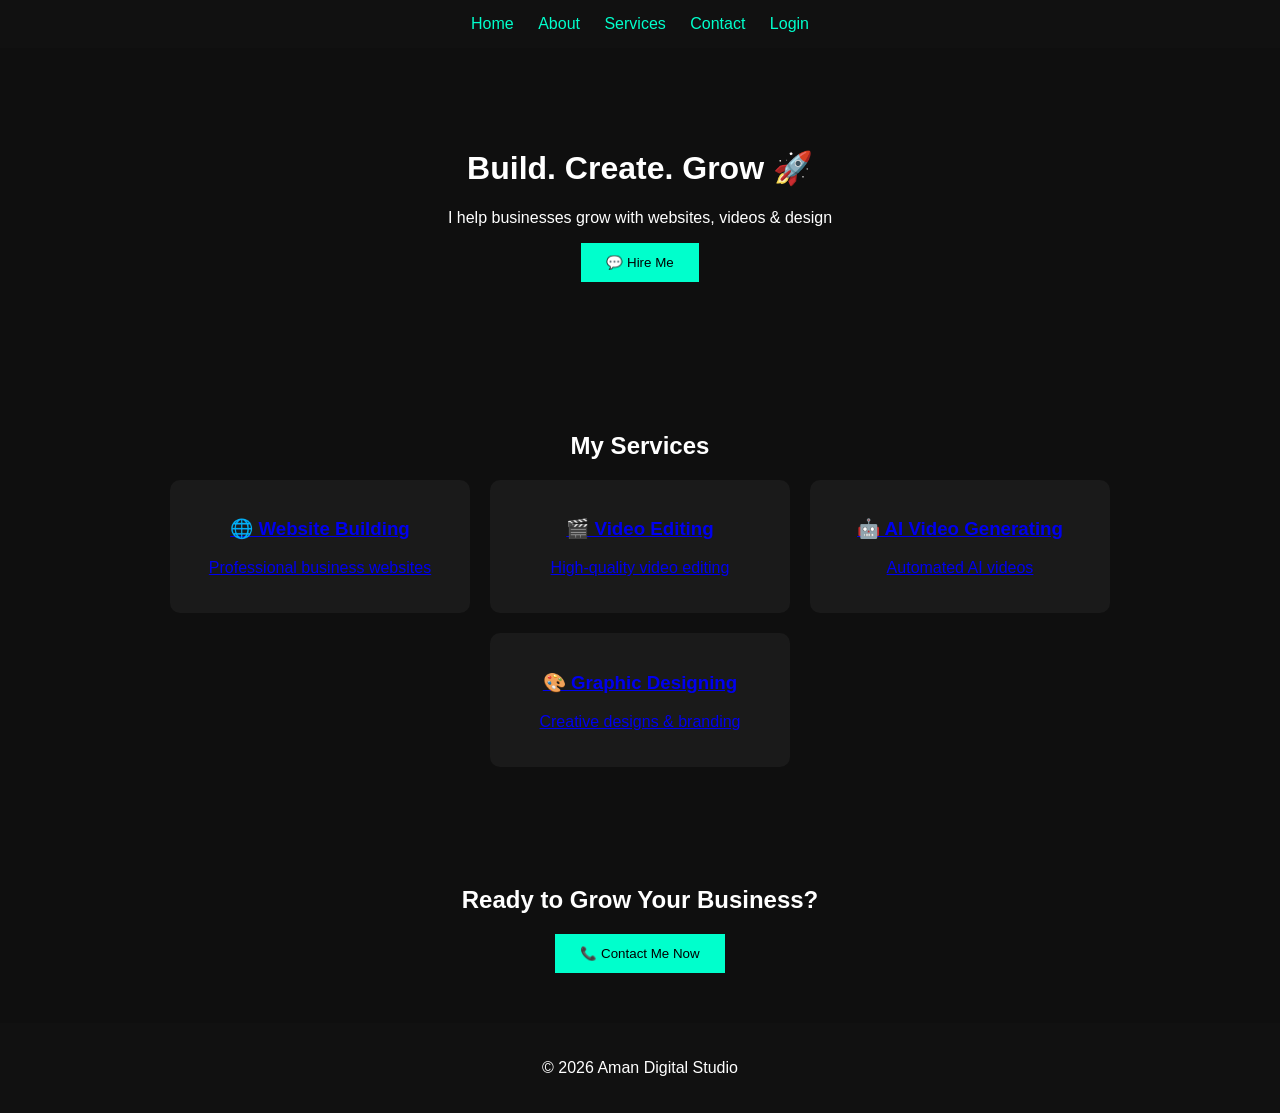
<file: index.html>
<!DOCTYPE html>
<html>
<head>
<title>Aman Digital Studio</title>
<link rel="stylesheet" href="style.css">
<meta name="viewport" content="width=device-width, initial-scale=1.0">
</head>

<body>

<nav>
  <a href="index.html">Home</a>
  <a href="about.html">About</a>
  <a href="services.html">Services</a>
  <a href="contact.html">Contact</a>
  <a href="login.html">Login</a>
</nav>

<div class="hero">
  <h1>Build. Create. Grow 🚀</h1>
  <p>I help businesses grow with websites, videos & design</p>

  <a href="https://wa.me/919306437024">
    <button class="btn">💬 Hire Me</button>
  </a>
</div>

<div class="section">
  <h2>My Services</h2>

  <div class="cards">

    <a href="website.html"><div class="card">
      <h3>🌐 Website Building</h3>
      <p>Professional business websites</p>
    </div></a>

    <a href="editing.html"><div class="card">
      <h3>🎬 Video Editing</h3>
      <p>High-quality video editing</p>
    </div></a>

    <a href="ai.html"><div class="card">
      <h3>🤖 AI Video Generating</h3>
      <p>Automated AI videos</p>
    </div></a>

    <a href="design.html"><div class="card">
      <h3>🎨 Graphic Designing</h3>
      <p>Creative designs & branding</p>
    </div></a>

  </div>
</div>

<!-- CTA -->
<div class="section">
  <h2>Ready to Grow Your Business?</h2>

  <a href="https://wa.me/919306437024">
    <button class="btn">📞 Contact Me Now</button>
  </a>
</div>

<!-- FOOTER -->
<footer>
  <p>© 2026 Aman Digital Studio</p>
</footer>

</body>
</html>
</file>
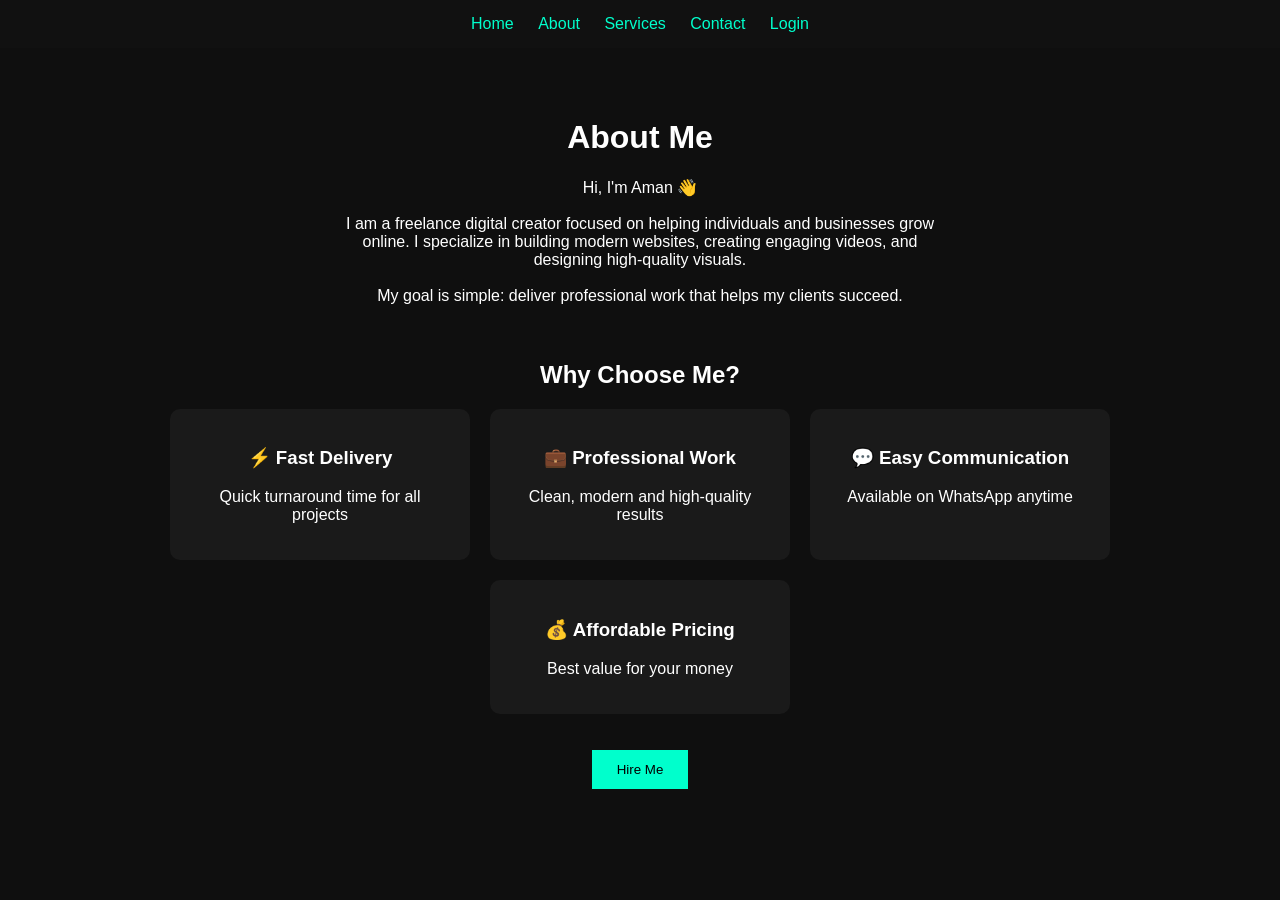
<file: about.html>
<!DOCTYPE html>
<html>
<head>
<title>About</title>
<link rel="stylesheet" href="style.css">
<meta name="viewport" content="width=device-width, initial-scale=1.0">
</head>

<body>

<nav>
  <a href="index.html">Home</a>
  <a href="about.html">About</a>
  <a href="services.html">Services</a>
  <a href="contact.html">Contact</a>
  <a href="login.html">Login</a>
</nav>

<div class="section">
  <h1>About Me</h1>

  <p style="max-width:600px;margin:auto;">
    Hi, I'm Aman 👋<br><br>
    I am a freelance digital creator focused on helping individuals and businesses grow online.
    I specialize in building modern websites, creating engaging videos, and designing high-quality visuals.
    <br><br>
    My goal is simple: deliver professional work that helps my clients succeed.
  </p>

  <br><br>

  <h2>Why Choose Me?</h2>

  <div class="cards">

    <div class="card">
      <h3>⚡ Fast Delivery</h3>
      <p>Quick turnaround time for all projects</p>
    </div>

    <div class="card">
      <h3>💼 Professional Work</h3>
      <p>Clean, modern and high-quality results</p>
    </div>

    <div class="card">
      <h3>💬 Easy Communication</h3>
      <p>Available on WhatsApp anytime</p>
    </div>

    <div class="card">
      <h3>💰 Affordable Pricing</h3>
      <p>Best value for your money</p>
    </div>

  </div>

  <br><br>

  <a href="contact.html">
    <button class="btn">Hire Me</button>
  </a>

</div>

</body>
</html>
</file>
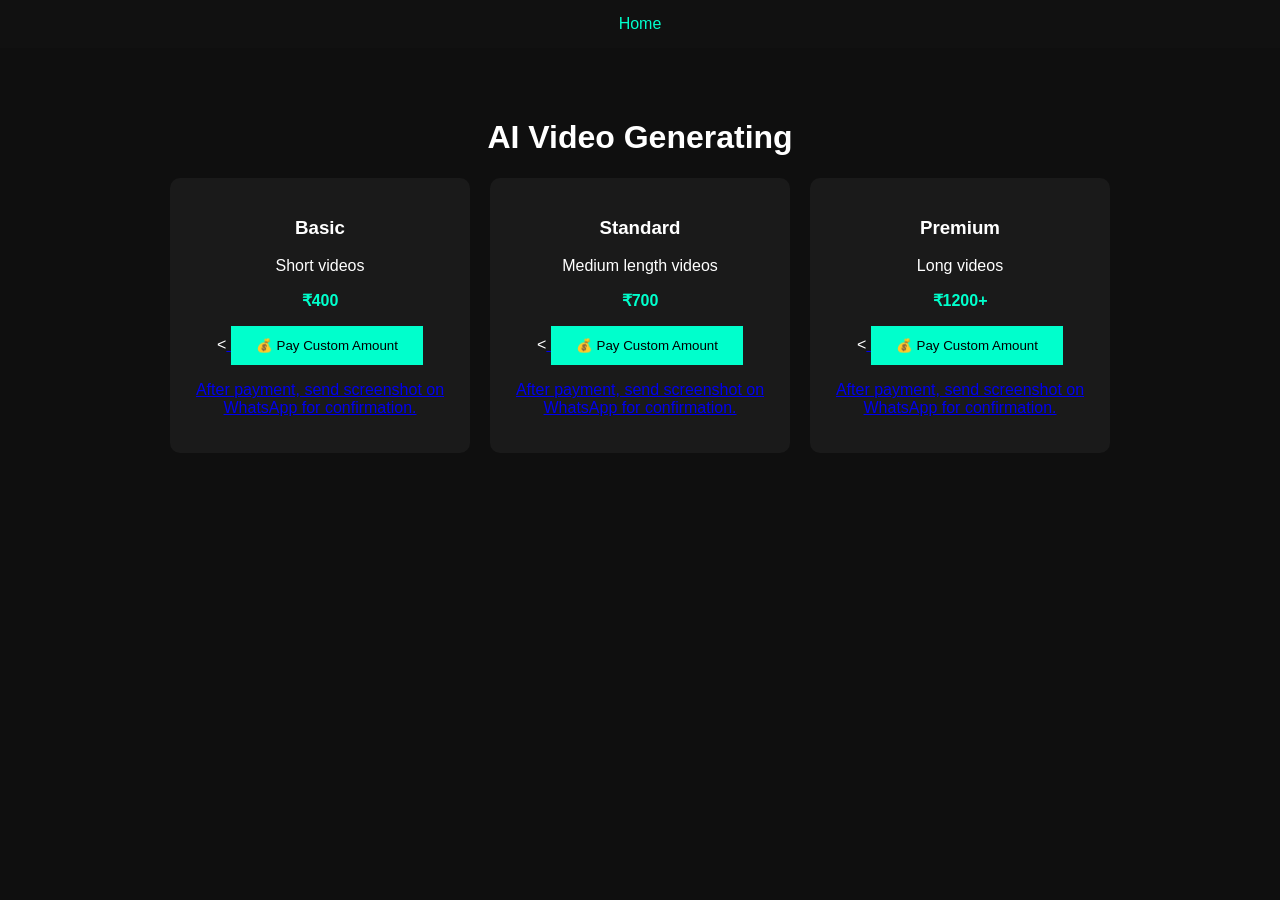
<file: ai.html>
<!DOCTYPE html>
<html>
<head>
<title>AI Video Generating</title>
<link rel="stylesheet" href="style.css">
</head>

<body>

<nav><a href="index.html">Home</a></nav>

<div class="section">
<h1>AI Video Generating</h1>

<div class="cards">
<div class="card">
<h3>Basic</h3>
<p>Short videos</p>
<p class="price">₹400</p>
<<a href="upi://pay?pa=9306437024@ibl&pn=Aman%20Digital%20Studio&am=1000&cu=INR"> 
  <button class="btn">💰 Pay Custom Amount</button>
  <p>After payment, send screenshot on WhatsApp for confirmation.</p>  
</a>
</div>

<div class="card">
<h3>Standard</h3>
<p>Medium length videos</p>
<p class="price">₹700</p>
<<a href="upi://pay?pa=9306437024@ibl&pn=Aman%20Digital%20Studio&am=1000&cu=INR">
  <button class="btn">💰 Pay Custom Amount</button>
  <p>After payment, send screenshot on WhatsApp for confirmation.</p>
</a>
</div>

<div class="card">
<h3>Premium</h3>
<p>Long videos</p>
<p class="price">₹1200+</p>
<<a href="upi://pay?pa=9306437024@ibl&pn=Aman%20Digital%20Studio&am=1000&cu=INR">
  <button class="btn">💰 Pay Custom Amount</button>
  <p>After payment, send screenshot on WhatsApp for confirmation.</p>
</a>
</div>
</div>

</div>

</body>
</html>
</file>
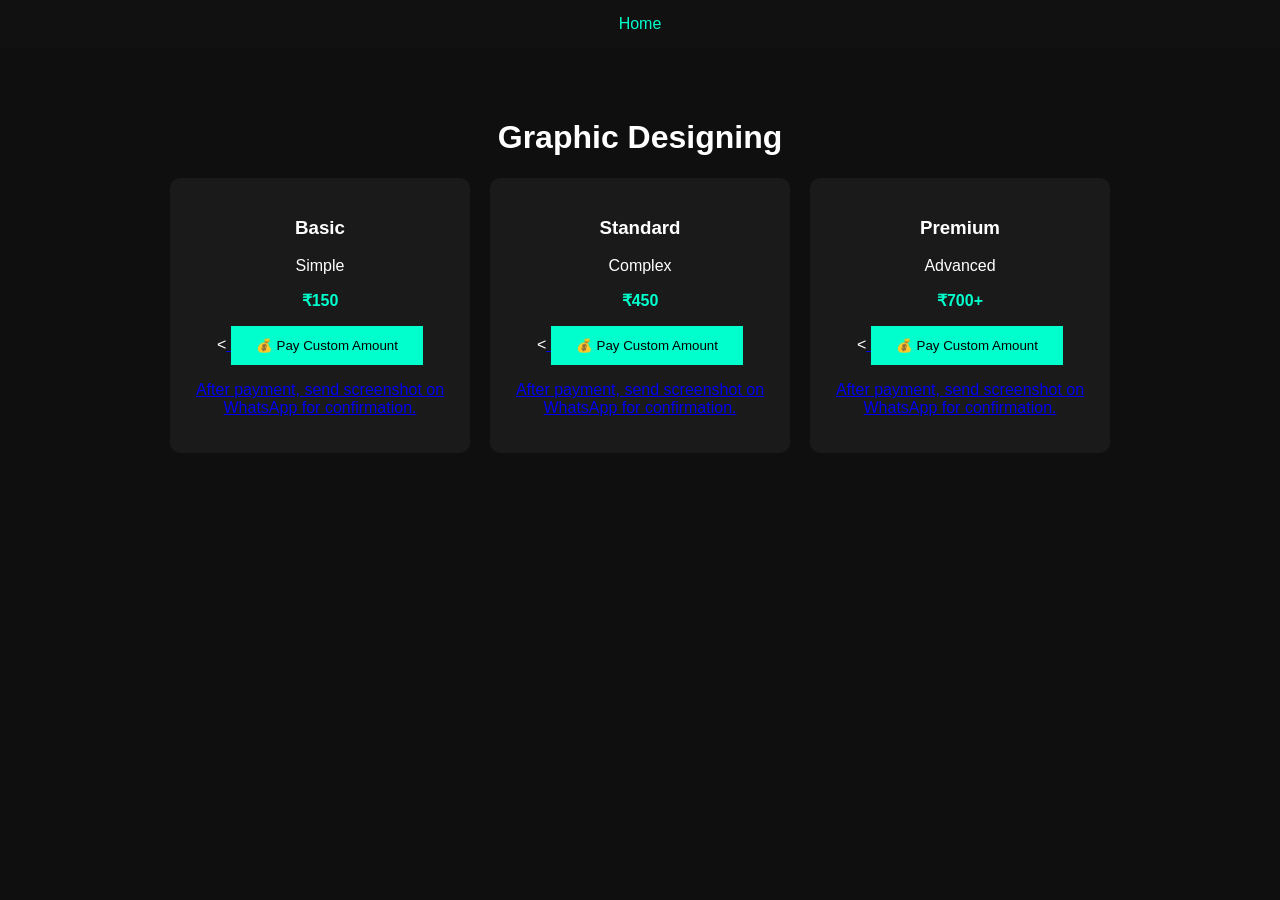
<file: design.html>
<!DOCTYPE html>
<html>
<head>
<title>Graphic Designing</title>
<link rel="stylesheet" href="style.css">
</head>

<body>

<nav><a href="index.html">Home</a></nav>

<div class="section">
<h1>Graphic Designing</h1>

<div class="cards">
<div class="card">
<h3>Basic</h3>
<p>Simple</p>
<p class="price">₹150</p>
<<a href="upi://pay?pa=9306437024@ibl&pn=Aman%20Digital%20Studio&am=1000&cu=INR">
  <button class="btn">💰 Pay Custom Amount</button>
  <p>After payment, send screenshot on WhatsApp for confirmation.</p>
</a>
</div>

<div class="card">
<h3>Standard</h3>
<p>Complex</p>
<p class="price">₹450</p>
<<a href="upi://pay?pa=9306437024@ibl&pn=Aman%20Digital%20Studio&am=1000&cu=INR">
  <button class="btn">💰 Pay Custom Amount</button>
  <p>After payment, send screenshot on WhatsApp for confirmation.</p>  
</a>
</div>

<div class="card">
<h3>Premium</h3>
<p>Advanced</p>
<p class="price">₹700+</p>
<<a href="upi://pay?pa=9306437024@ibl&pn=Aman%20Digital%20Studio&am=1000&cu=INR">
  <button class="btn">💰 Pay Custom Amount</button>
  <p>After payment, send screenshot on WhatsApp for confirmation.</p>
</a>
</div>
</div>

</div>

</body>
</html>
</file>
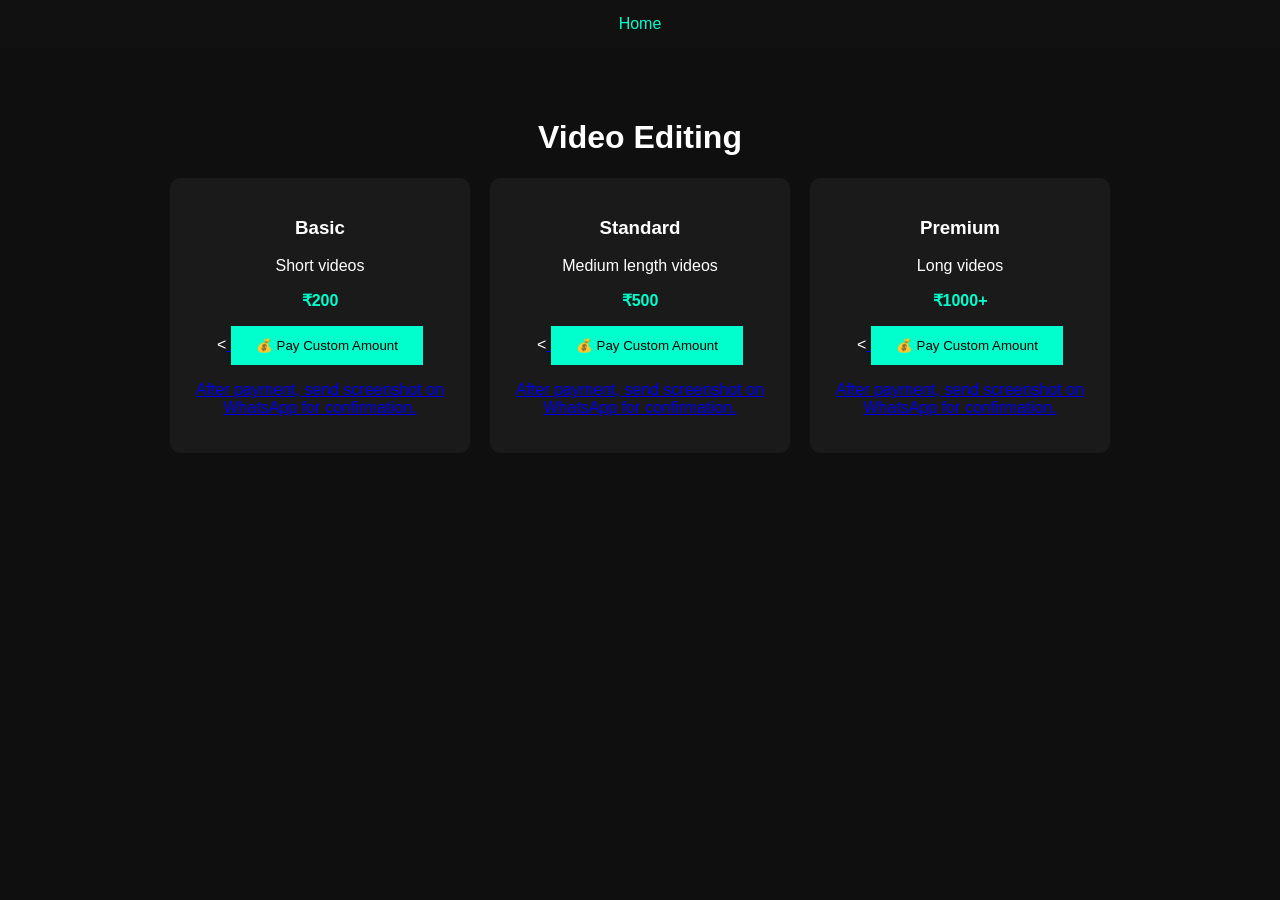
<file: editing.html>
<!DOCTYPE html>
<html>
<head>
<title>Video Editing</title>
<link rel="stylesheet" href="style.css">
</head>

<body>

<nav><a href="index.html">Home</a></nav>

<div class="section">
<h1>Video Editing</h1>

<div class="cards">
<div class="card">
<h3>Basic</h3>
<p>Short videos</p>
<p class="price">₹200</p>
<<a href="upi://pay?pa=9306437024@ibl&pn=Aman%20Digital%20Studio&am=1000&cu=INR">
  <button class="btn">💰 Pay Custom Amount</button>
  <p>After payment, send screenshot on WhatsApp for confirmation.</p>
</a>
</div>

<div class="card">
<h3>Standard</h3>
<p>Medium length videos</p>
<p class="price">₹500</p>
<<a href="upi://pay?pa=9306437024@ibl&pn=Aman%20Digital%20Studio&am=1000&cu=INR">
  <button class="btn">💰 Pay Custom Amount</button>
  <p>After payment, send screenshot on WhatsApp for confirmation.</p>
</a>
</div>

<div class="card">
<h3>Premium</h3>
<p>Long videos</p>
<p class="price">₹1000+</p>
<<a href="upi://pay?pa=9306437024@ibl&pn=Aman%20Digital%20Studio&am=1000&cu=INR">
  <button class="btn">💰 Pay Custom Amount</button>
  <p>After payment, send screenshot on WhatsApp for confirmation.</p>
</a>
</div>
</div>

</div>

</body>
</html>
</file>
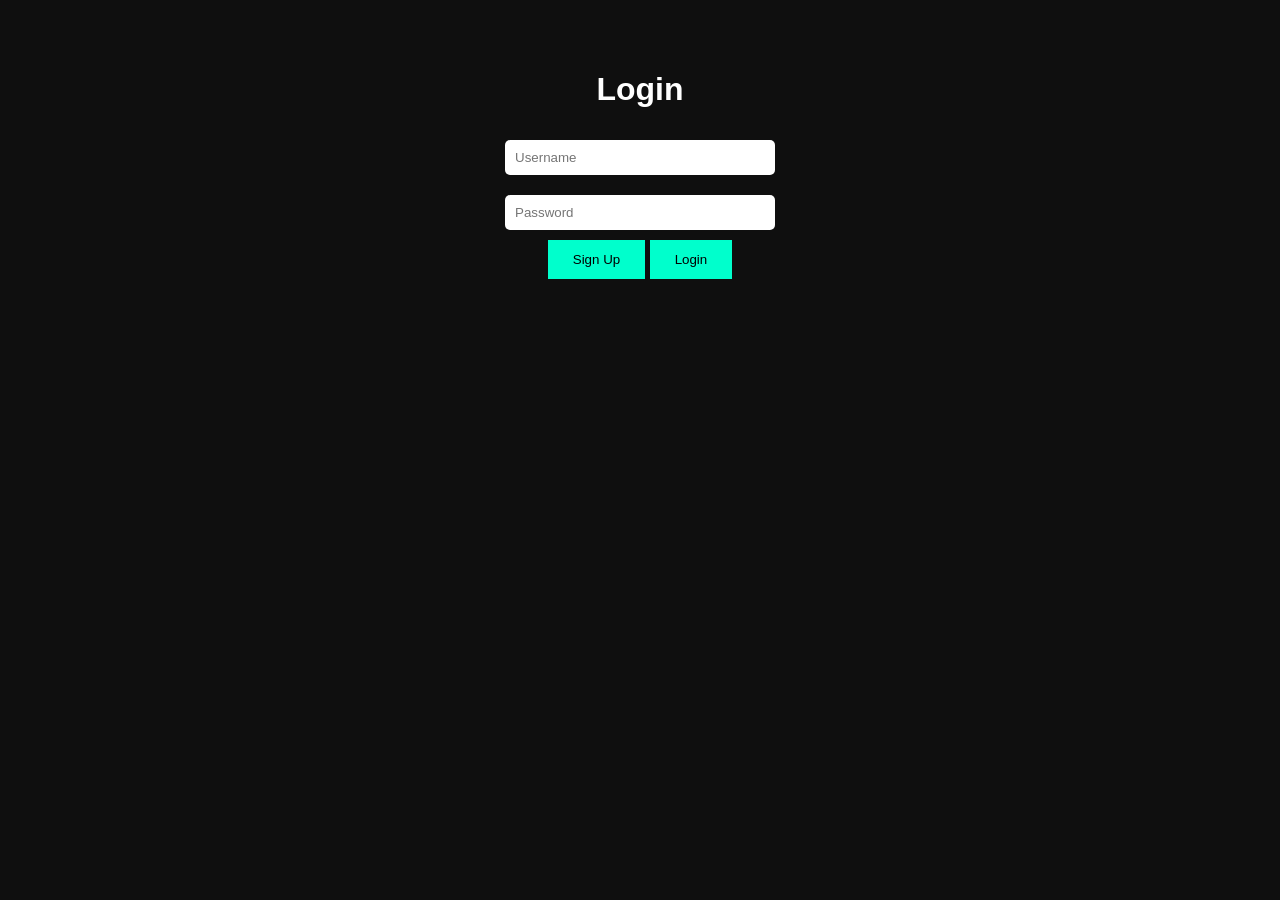
<file: login.html>
<!DOCTYPE html>
<html>
<head>
<title>Login</title>
<link rel="stylesheet" href="style.css">
</head>

<body>

<div class="section">
  <h1>Login</h1>

  <input type="text" id="u" placeholder="Username"><br>
  <input type="password" id="p" placeholder="Password"><br>

  <button class="btn" onclick="signup()">Sign Up</button>
  <button class="btn" onclick="login()">Login</button>
</div>

<script>
function signup(){
 localStorage.setItem("u",u.value);
 localStorage.setItem("p",p.value);
 alert("Signup success");
}
function login(){
 if(u.value===localStorage.getItem("u") && p.value===localStorage.getItem("p")){
  alert("Login success");
  window.location="index.html";
 } else alert("Wrong details");
}
</script>

</body>
</html>
</file>
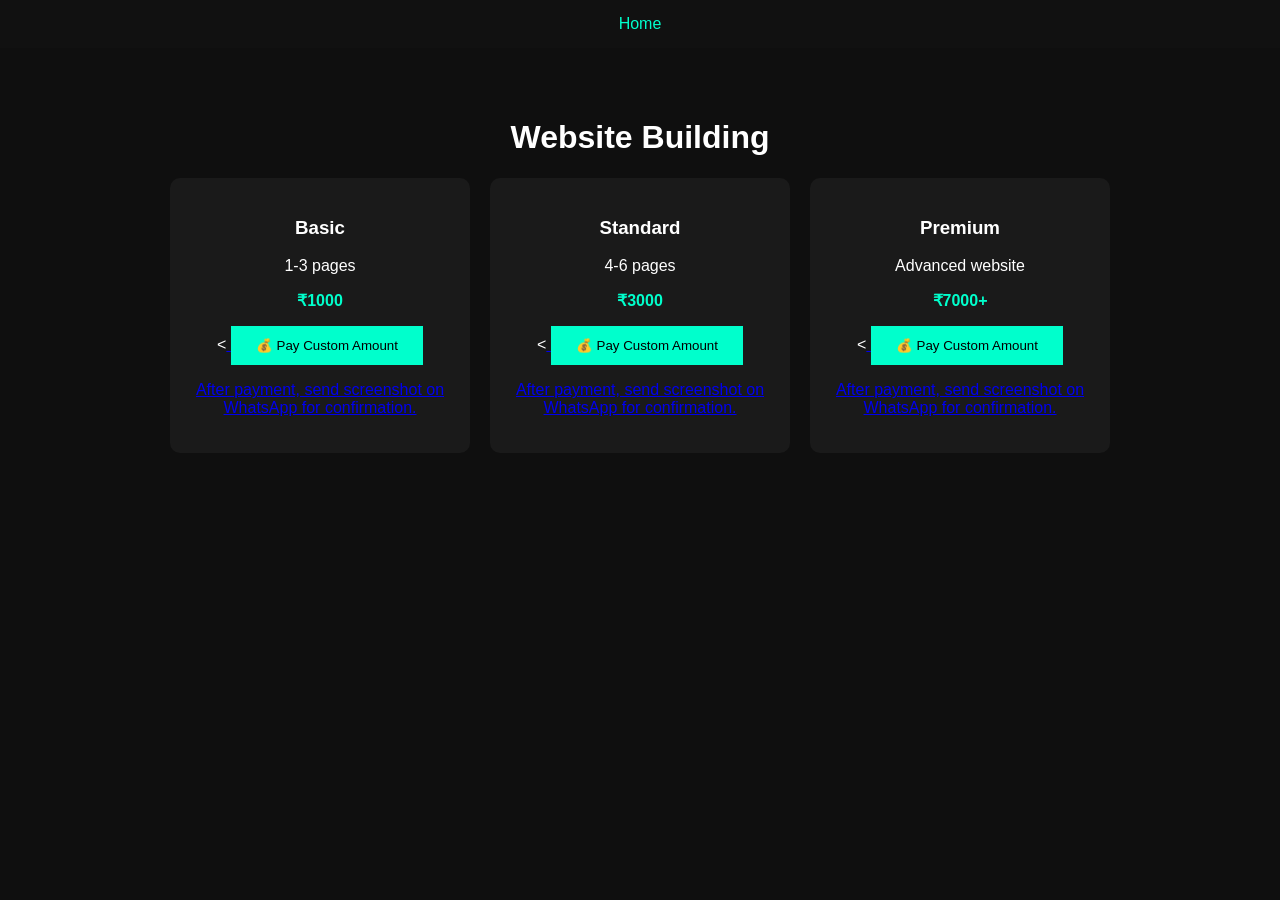
<file: website.html>
<!DOCTYPE html>
<html>
<head>
<title>Website Building</title>
<link rel="stylesheet" href="style.css">
</head>

<body>

<nav><a href="index.html">Home</a></nav>

<div class="section">
<h1>Website Building</h1>

<div class="cards">
<div class="card">
<h3>Basic</h3>
<p>1-3 pages</p>
<p class="price">₹1000</p>
<<a href="upi://pay?pa=9306437024@ibl&pn=Aman%20Digital%20Studio&am=1000&cu=INR">
  <button class="btn">💰 Pay Custom Amount</button>
  <p>After payment, send screenshot on WhatsApp for confirmation.</p>
</a>
</div>

<div class="card">
<h3>Standard</h3>
<p>4-6 pages</p>
<p class="price">₹3000</p>
<<a href="upi://pay?pa=9306437024@ibl&pn=Aman%20Digital%20Studio&am=1000&cu=INR">
  <button class="btn">💰 Pay Custom Amount</button>
  <p>After payment, send screenshot on WhatsApp for confirmation.</p>
</a>
</div>

<div class="card">
<h3>Premium</h3>
<p>Advanced website</p>
<p class="price">₹7000+</p>
<<a href="upi://pay?pa=9306437024@ibl&pn=Aman%20Digital%20Studio&am=1000&cu=INR">
  <button class="btn">💰 Pay Custom Amount</button>
  <p>After payment, send screenshot on WhatsApp for confirmation.</p>
</a>
</div>
</div>

</div>

</body>
</html>
</file>
<file: style.css>
body {
  margin: 0;
  font-family: Arial;
  background: #0f0f0f;
  color: white;
}

nav {
  background: #111;
  padding: 15px;
  text-align: center;
}
nav a {
  margin: 10px;
  color: #00ffcc;
  text-decoration: none;
}

.section {
  padding: 50px 20px;
  text-align: center;
}

.hero {
  padding: 80px 20px;
  text-align: center;
}

.btn {
  padding: 12px 25px;
  background: #00ffcc;
  border: none;
  cursor: pointer;
}

.cards {
  display: flex;
  flex-wrap: wrap;
  justify-content: center;
  gap: 20px;
}

.card {
  background: #1a1a1a;
  padding: 20px;
  width: 260px;
  border-radius: 10px;
  transition: 0.3s;
}

.card:hover {
  transform: scale(1.05);
  box-shadow: 0 0 15px #00ffcc;
}

.price {
  color: #00ffcc;
  font-weight: bold;
}

input, textarea {
  padding: 10px;
  margin: 10px;
  width: 250px;
  border-radius: 5px;
  border: none;
}

footer {
  text-align: center;
  padding: 20px;
  background: #111;
}
</file>
